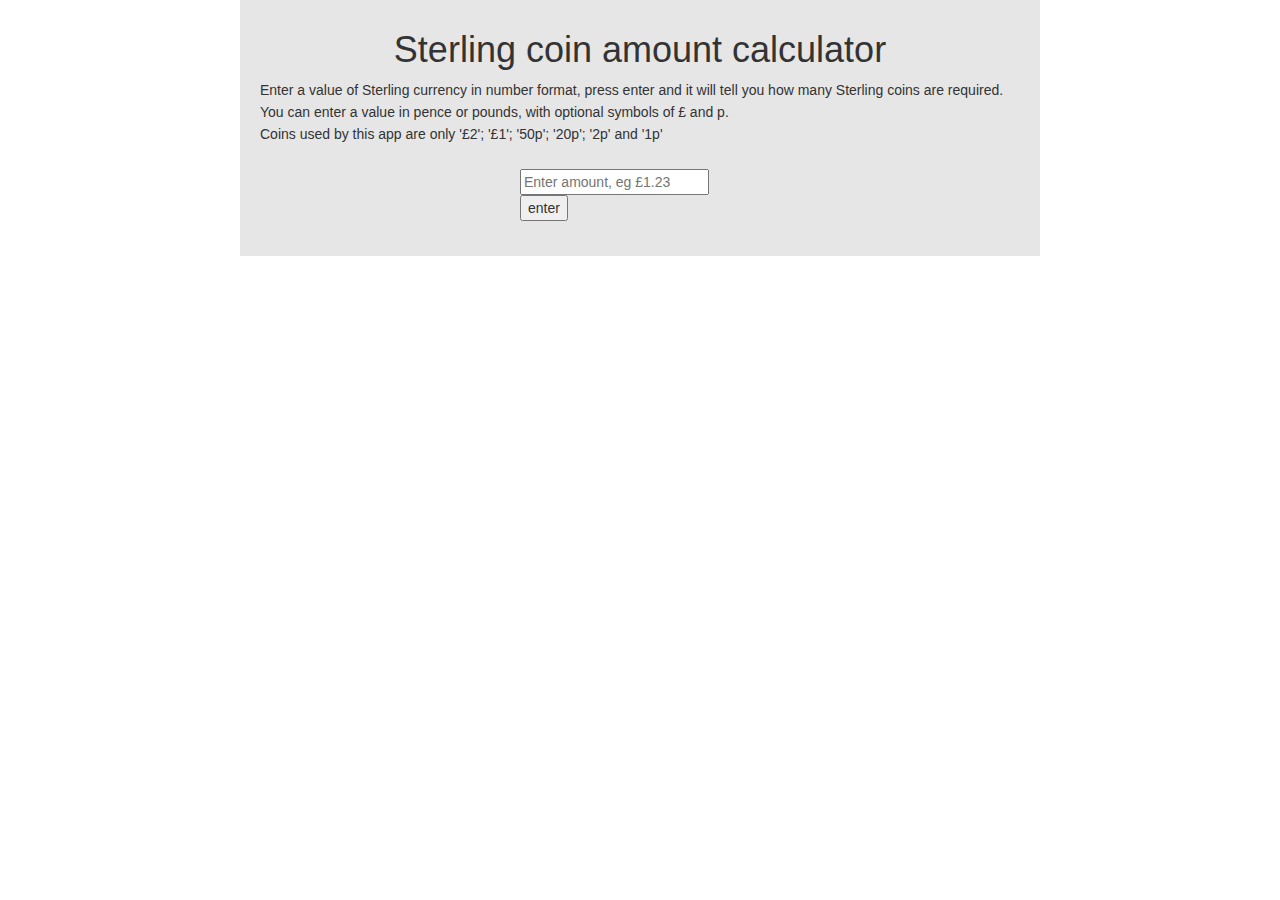
<file: index.html>
<!DOCTYPE html>
<!--
@copywright jpdrawneek
@author John-Paul Drawneek <jpd@drawneek.co.uk>
-->
<html>
    <head>
        <title>Sterling coin amount calculator</title>
        <meta charset="UTF-8">
        <link rel="stylesheet" type="text/css" href="css/bootstrap.min.css" />
        <link rel="stylesheet" type="text/css" href="css/style.min.css" />
        <meta name="viewport" content="width=device-width, initial-scale=1.0">
        <script type="text/javascript" src="js/jquery-2.1.1.min.js"></script>
        <script type="text/javascript" src="js/handlebars.min.js"></script>
        <script type="text/javascript" src="js/src/ConvertToPence.js"></script>
        <script type="text/javascript" src="js/src/MinimumCoins.js"></script>
        <script type="text/javascript" src="js/src/Controller.js"></script>
        <script type="text/javascript" src="js/src/scripts.js"></script>
    </head>
    <body>
        <div id="wrapper">
            <h1>Sterling coin amount calculator</h1>
            <p>Enter a value of Sterling currency in number format, press enter and it will tell you how many Sterling coins are required.</p>
            <p>You can enter a value in pence or pounds, with optional symbols of £ and p.</p>
            <p>Coins used by this app are only '£2'; '£1'; '50p'; '20p'; '2p' and '1p'</p>
            <div id="errors"></div>
            <form>
                <input type="text" name="amount" id="amount" placeholder="Enter amount, eg £1.23" />
                <input type="submit" name="enter" value="enter" id="enter" />
            </form>
            <div id="result"></div>
        </div>
    </body>
</html>
</file>
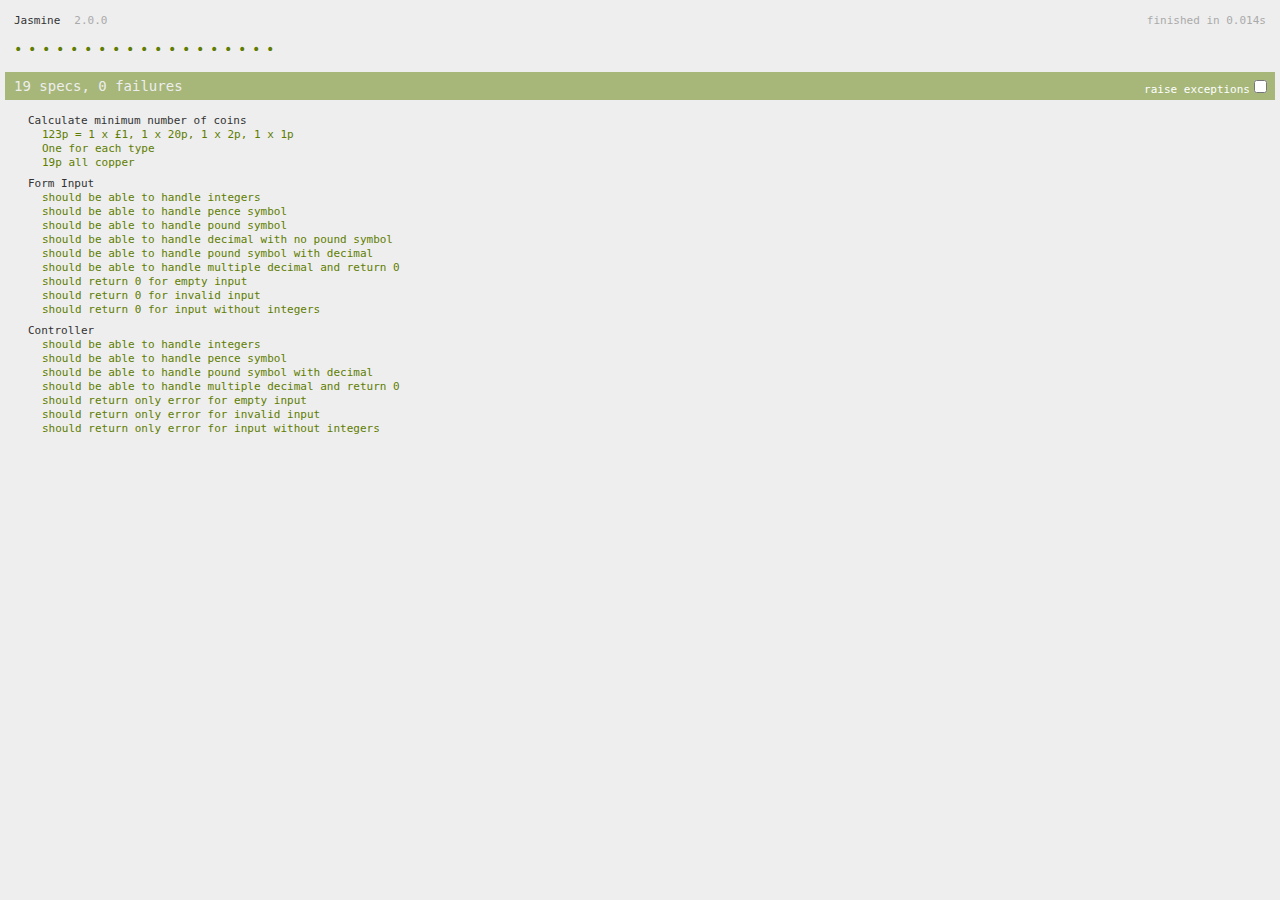
<file: tests/jasmine-standalone-2.0.0/SpecRunner.html>
<!DOCTYPE HTML>
<html>
<head>
  <meta http-equiv="Content-Type" content="text/html; charset=UTF-8">
  <title>Jasmine Spec Runner v2.0.0</title>

  <link rel="shortcut icon" type="image/png" href="lib/jasmine-2.0.0/jasmine_favicon.png">
  <link rel="stylesheet" type="text/css" href="lib/jasmine-2.0.0/jasmine.css">

  <script type="text/javascript" src="lib/jasmine-2.0.0/jasmine.js"></script>
  <script type="text/javascript" src="lib/jasmine-2.0.0/jasmine-html.js"></script>
  <script type="text/javascript" src="lib/jasmine-2.0.0/boot.js"></script>

  <!-- include source files here... -->
  <script type="text/javascript" src="../../js/handlebars.min.js"></script>
  <script type="text/javascript" src="../../js/src/MinimumCoins.js"></script>
  <script type="text/javascript" src="../../js/src/ConvertToPence.js"></script>
  <script type="text/javascript" src="../../js/src/Controller.js"></script>

  <!-- include spec files here... -->
  <script type="text/javascript" src="spec/MinimumCoinsSpec.js"></script>
  <script type="text/javascript" src="spec/InputSpec.js"></script>
  <script type="text/javascript" src="spec/ControllerSpec.js"></script>

</head>

<body>
</body>
</html>
</file>
<file: tests/jasmine-standalone-2.0.0/lib/jasmine-2.0.0/jasmine.css>
body { background-color: #eeeeee; padding: 0; margin: 5px; overflow-y: scroll; }

.html-reporter { font-size: 11px; font-family: Monaco, "Lucida Console", monospace; line-height: 14px; color: #333333; }
.html-reporter a { text-decoration: none; }
.html-reporter a:hover { text-decoration: underline; }
.html-reporter p, .html-reporter h1, .html-reporter h2, .html-reporter h3, .html-reporter h4, .html-reporter h5, .html-reporter h6 { margin: 0; line-height: 14px; }
.html-reporter .banner, .html-reporter .symbol-summary, .html-reporter .summary, .html-reporter .result-message, .html-reporter .spec .description, .html-reporter .spec-detail .description, .html-reporter .alert .bar, .html-reporter .stack-trace { padding-left: 9px; padding-right: 9px; }
.html-reporter .banner .version { margin-left: 14px; }
.html-reporter #jasmine_content { position: fixed; right: 100%; }
.html-reporter .version { color: #aaaaaa; }
.html-reporter .banner { margin-top: 14px; }
.html-reporter .duration { color: #aaaaaa; float: right; }
.html-reporter .symbol-summary { overflow: hidden; *zoom: 1; margin: 14px 0; }
.html-reporter .symbol-summary li { display: inline-block; height: 8px; width: 14px; font-size: 16px; }
.html-reporter .symbol-summary li.passed { font-size: 14px; }
.html-reporter .symbol-summary li.passed:before { color: #5e7d00; content: "\02022"; }
.html-reporter .symbol-summary li.failed { line-height: 9px; }
.html-reporter .symbol-summary li.failed:before { color: #b03911; content: "x"; font-weight: bold; margin-left: -1px; }
.html-reporter .symbol-summary li.disabled { font-size: 14px; }
.html-reporter .symbol-summary li.disabled:before { color: #bababa; content: "\02022"; }
.html-reporter .symbol-summary li.pending { line-height: 17px; }
.html-reporter .symbol-summary li.pending:before { color: #ba9d37; content: "*"; }
.html-reporter .exceptions { color: #fff; float: right; margin-top: 5px; margin-right: 5px; }
.html-reporter .bar { line-height: 28px; font-size: 14px; display: block; color: #eee; }
.html-reporter .bar.failed { background-color: #b03911; }
.html-reporter .bar.passed { background-color: #a6b779; }
.html-reporter .bar.skipped { background-color: #bababa; }
.html-reporter .bar.menu { background-color: #fff; color: #aaaaaa; }
.html-reporter .bar.menu a { color: #333333; }
.html-reporter .bar a { color: white; }
.html-reporter.spec-list .bar.menu.failure-list, .html-reporter.spec-list .results .failures { display: none; }
.html-reporter.failure-list .bar.menu.spec-list, .html-reporter.failure-list .summary { display: none; }
.html-reporter .running-alert { background-color: #666666; }
.html-reporter .results { margin-top: 14px; }
.html-reporter.showDetails .summaryMenuItem { font-weight: normal; text-decoration: inherit; }
.html-reporter.showDetails .summaryMenuItem:hover { text-decoration: underline; }
.html-reporter.showDetails .detailsMenuItem { font-weight: bold; text-decoration: underline; }
.html-reporter.showDetails .summary { display: none; }
.html-reporter.showDetails #details { display: block; }
.html-reporter .summaryMenuItem { font-weight: bold; text-decoration: underline; }
.html-reporter .summary { margin-top: 14px; }
.html-reporter .summary ul { list-style-type: none; margin-left: 14px; padding-top: 0; padding-left: 0; }
.html-reporter .summary ul.suite { margin-top: 7px; margin-bottom: 7px; }
.html-reporter .summary li.passed a { color: #5e7d00; }
.html-reporter .summary li.failed a { color: #b03911; }
.html-reporter .summary li.pending a { color: #ba9d37; }
.html-reporter .description + .suite { margin-top: 0; }
.html-reporter .suite { margin-top: 14px; }
.html-reporter .suite a { color: #333333; }
.html-reporter .failures .spec-detail { margin-bottom: 28px; }
.html-reporter .failures .spec-detail .description { background-color: #b03911; }
.html-reporter .failures .spec-detail .description a { color: white; }
.html-reporter .result-message { padding-top: 14px; color: #333333; white-space: pre; }
.html-reporter .result-message span.result { display: block; }
.html-reporter .stack-trace { margin: 5px 0 0 0; max-height: 224px; overflow: auto; line-height: 18px; color: #666666; border: 1px solid #ddd; background: white; white-space: pre; }
</file>
<file: css/style.min.css>
#wrapper{margin:0 auto;width:800px;background-color:#e6e6e6;padding:10px}.wrapper{padding:5px;background-color:white;width:350px;margin:10px auto 0 auto}#wrapper h1{text-align:center}#wrapper p{text-align:justify;margin:2px 10px}#wrapper form{padding:5px;width:250px;margin:20px auto}#errors{color:red}#errors h2,#errors ul,#result h2{margin-top:0}
</file>
